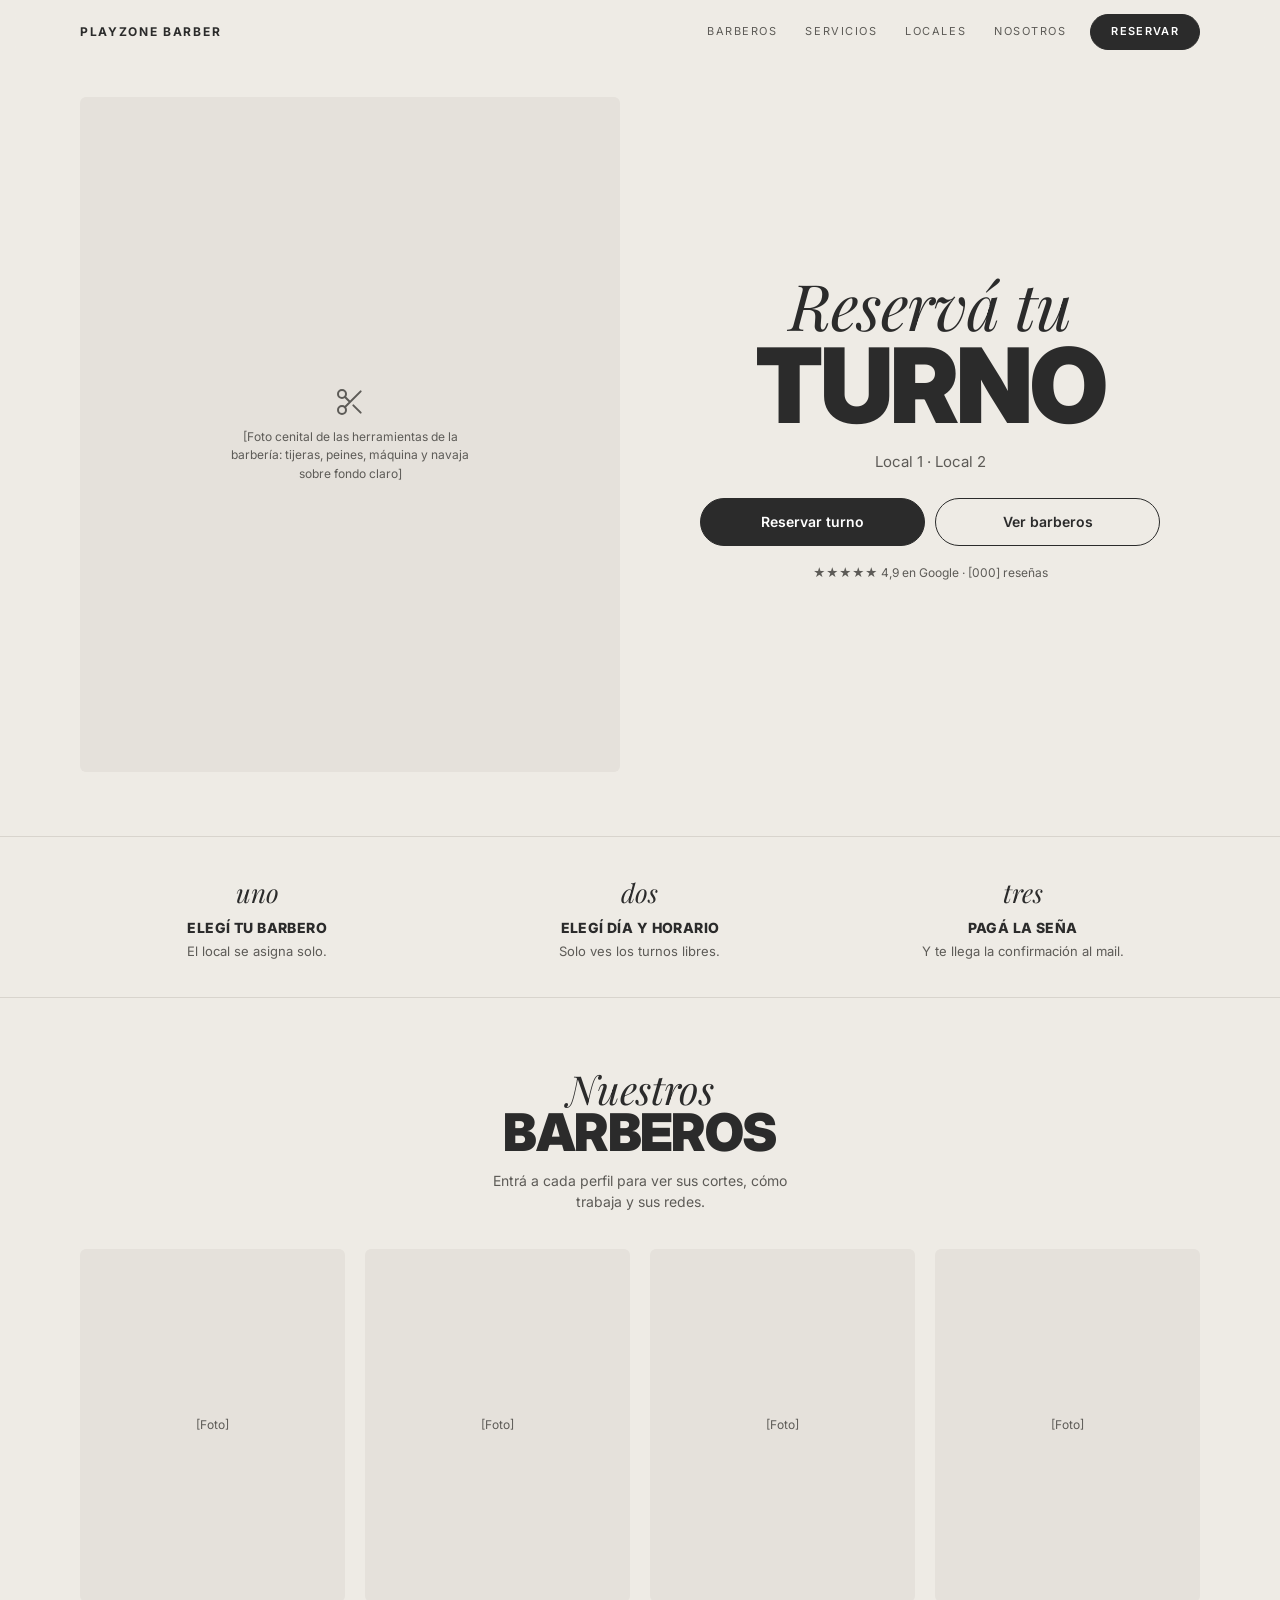
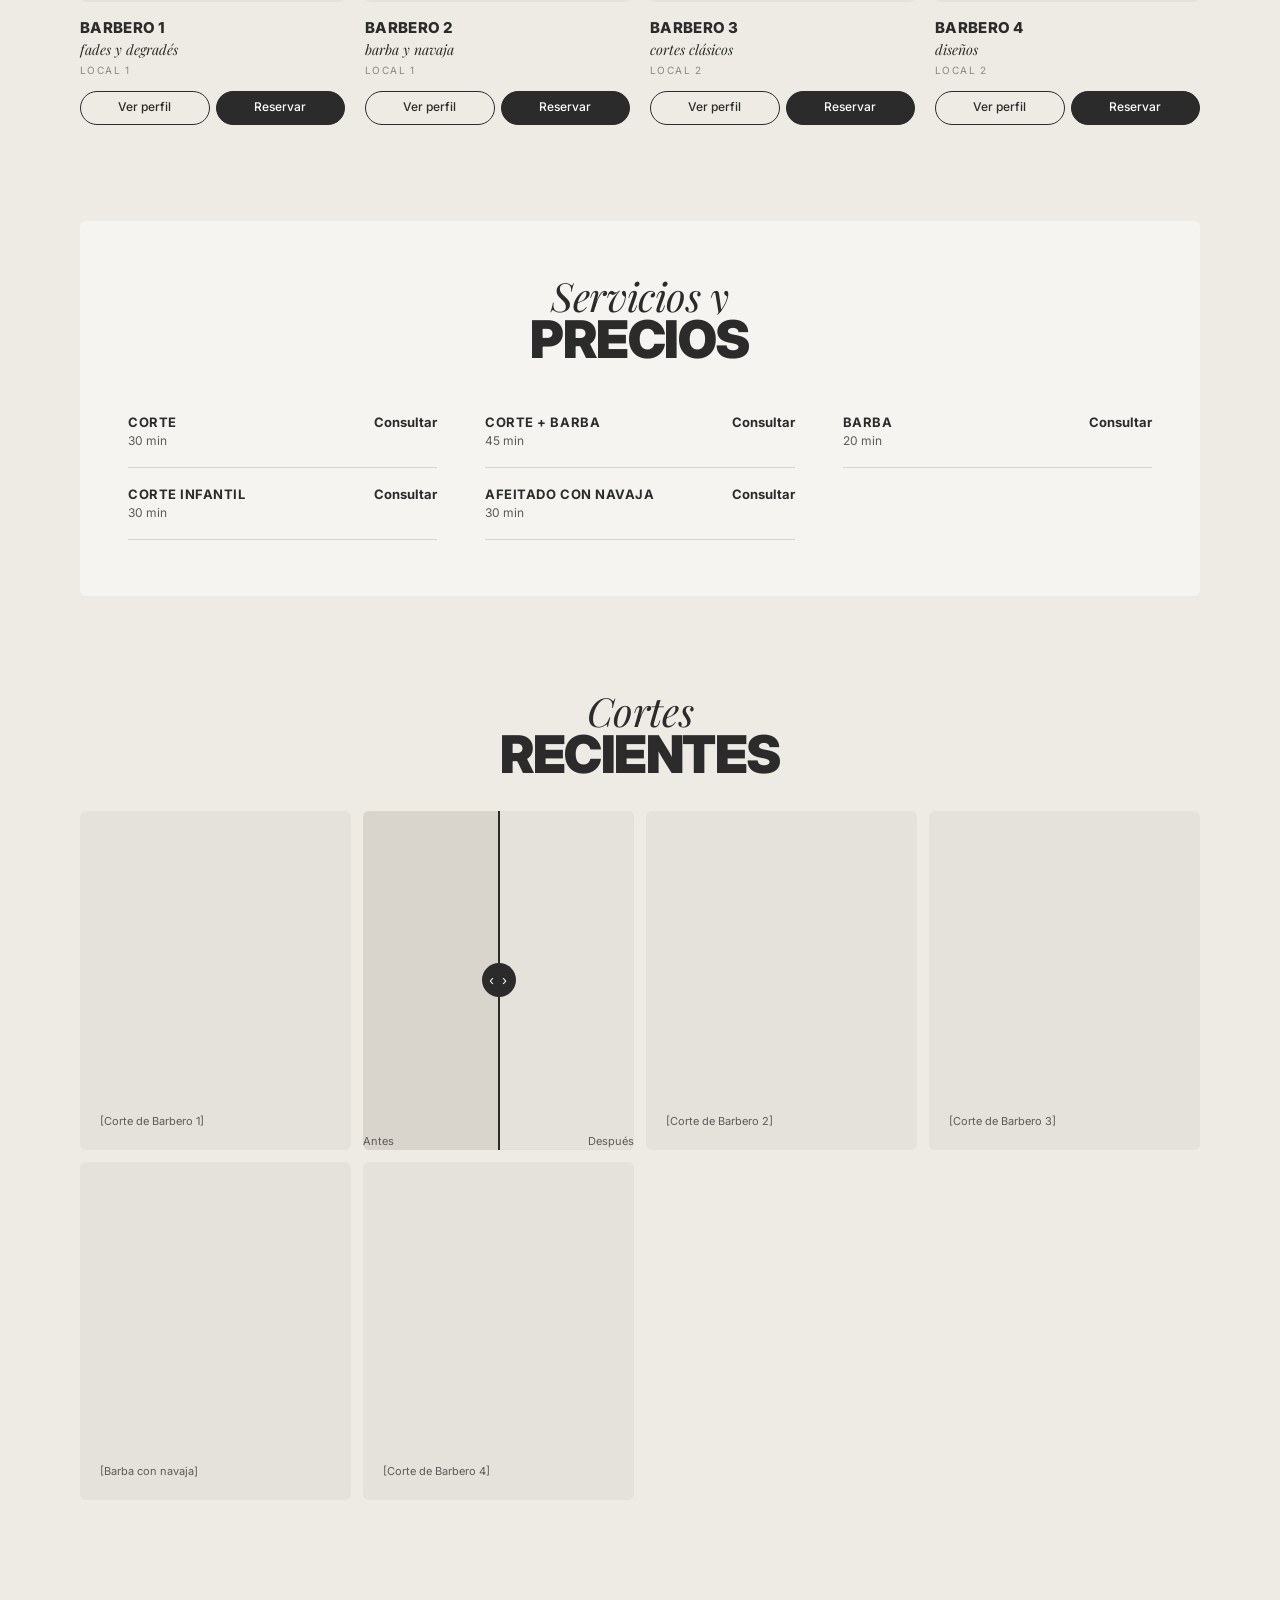
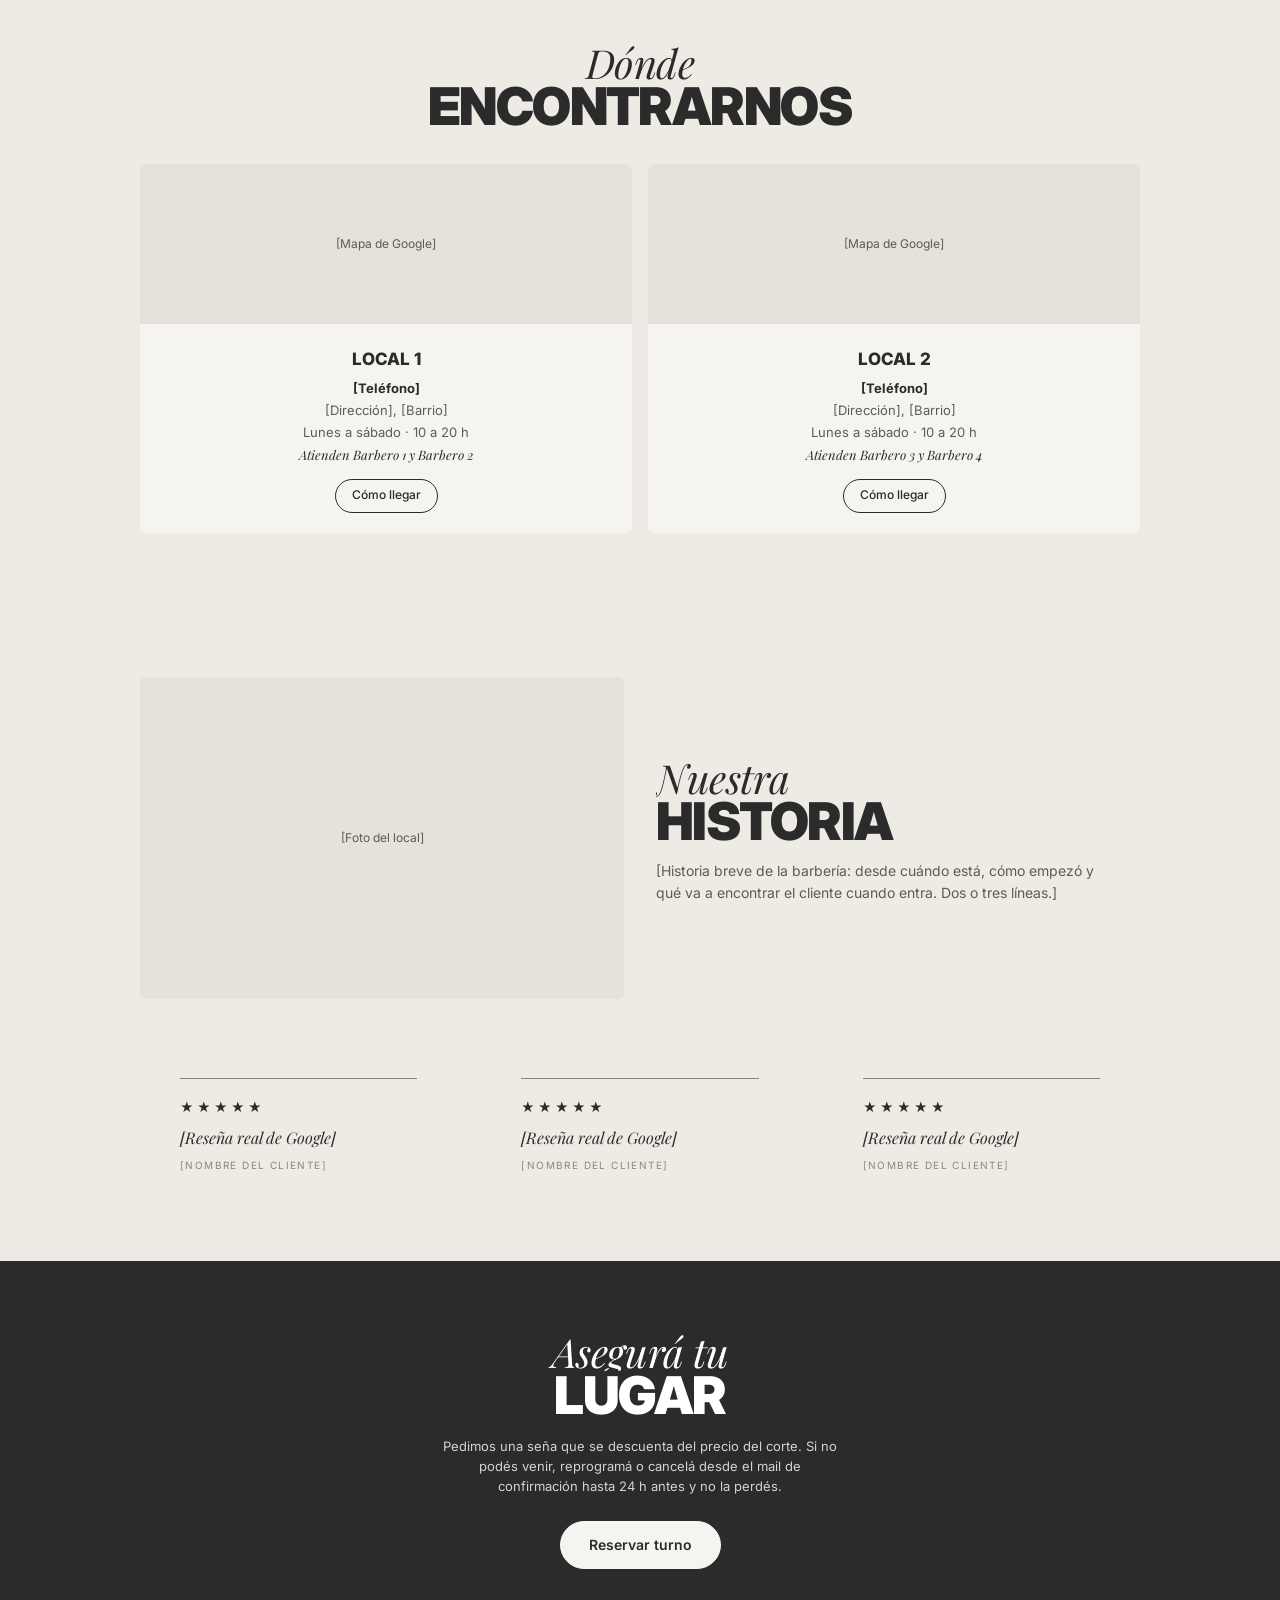
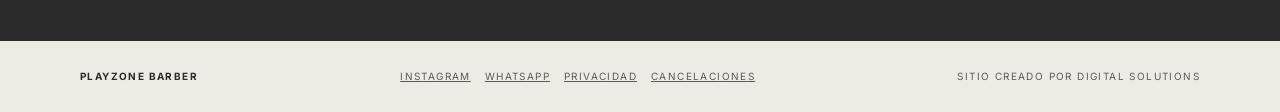
<file: index.html>
<!DOCTYPE html>
<html lang="es-AR">
<head>
  <meta charset="UTF-8" />
  <meta name="viewport" content="width=device-width, initial-scale=1" />
  <!-- SEO:INICIO · generado por tools/generar-seo.py el 2026-11-05 (no editar a mano) -->
  <title>Playzone Barber · Barbería · Reservá tu turno online</title>
  <meta name="description" content="Playzone Barber, barbería. Corte, corte + barba, barba, corte infantil. Elegí tu barbero, día y horario y reservá tu turno online con seña por Mercado Pago." />
  <link rel="canonical" href="https://playzone-barber.netlify.app/" />
  <meta property="og:type" content="website" />
  <meta property="og:locale" content="es_AR" />
  <meta property="og:site_name" content="Playzone Barber" />
  <meta property="og:title" content="Playzone Barber · Barbería · Reservá tu turno online" />
  <meta property="og:description" content="Playzone Barber, barbería. Corte, corte + barba, barba, corte infantil. Elegí tu barbero, día y horario y reservá tu turno online con seña por Mercado Pago." />
  <meta property="og:url" content="https://playzone-barber.netlify.app/" />
  <meta property="og:image" content="https://playzone-barber.netlify.app/img/apple-touch-icon.png" />
  <meta name="twitter:card" content="summary_large_image" />
  <script type="application/ld+json">
{
  "@context": "https://schema.org",
  "@graph": [
    {
      "@type": "Organization",
      "@id": "https://playzone-barber.netlify.app/#organizacion",
      "name": "Playzone Barber",
      "url": "https://playzone-barber.netlify.app/",
      "logo": "https://playzone-barber.netlify.app/img/apple-touch-icon.png",
      "sameAs": []
    },
    {
      "@type": "BarberShop",
      "@id": "https://playzone-barber.netlify.app/#local-1",
      "name": "Playzone Barber · Local 1",
      "url": "https://playzone-barber.netlify.app/",
      "parentOrganization": {
        "@id": "https://playzone-barber.netlify.app/#organizacion"
      },
      "telephone": "[Teléfono]",
      "address": {
        "@type": "PostalAddress",
        "streetAddress": "[Dirección]",
        "addressLocality": "[Barrio]",
        "addressCountry": "AR"
      },
      "openingHoursSpecification": [
        {
          "@type": "OpeningHoursSpecification",
          "dayOfWeek": [
            "Monday",
            "Tuesday",
            "Wednesday",
            "Thursday",
            "Friday",
            "Saturday"
          ],
          "opens": "10:00",
          "closes": "20:00"
        }
      ],
      "currenciesAccepted": "ARS",
      "employee": [
        {
          "@type": "Person",
          "name": "Barbero 1",
          "jobTitle": "Barbero"
        },
        {
          "@type": "Person",
          "name": "Barbero 2",
          "jobTitle": "Barbero"
        }
      ],
      "potentialAction": {
        "@type": "ReserveAction",
        "target": "https://playzone-barber.netlify.app/#inicio",
        "name": "Reservar turno"
      }
    },
    {
      "@type": "BarberShop",
      "@id": "https://playzone-barber.netlify.app/#local-2",
      "name": "Playzone Barber · Local 2",
      "url": "https://playzone-barber.netlify.app/",
      "parentOrganization": {
        "@id": "https://playzone-barber.netlify.app/#organizacion"
      },
      "telephone": "[Teléfono]",
      "address": {
        "@type": "PostalAddress",
        "streetAddress": "[Dirección]",
        "addressLocality": "[Barrio]",
        "addressCountry": "AR"
      },
      "openingHoursSpecification": [
        {
          "@type": "OpeningHoursSpecification",
          "dayOfWeek": [
            "Monday",
            "Tuesday",
            "Wednesday",
            "Thursday",
            "Friday",
            "Saturday"
          ],
          "opens": "10:00",
          "closes": "20:00"
        }
      ],
      "currenciesAccepted": "ARS",
      "employee": [
        {
          "@type": "Person",
          "name": "Barbero 3",
          "jobTitle": "Barbero"
        },
        {
          "@type": "Person",
          "name": "Barbero 4",
          "jobTitle": "Barbero"
        }
      ],
      "potentialAction": {
        "@type": "ReserveAction",
        "target": "https://playzone-barber.netlify.app/#inicio",
        "name": "Reservar turno"
      }
    }
  ]
}
  </script>
  <!-- SEO:FIN -->
  <meta name="robots" content="noindex, nofollow" /> <!-- PRELANZAMIENTO: la web todavía no aparece en Google -->
  <meta name="theme-color" content="#eeebe5" />
  <link rel="icon" href="img/favicon.svg" type="image/svg+xml" />
  <link rel="apple-touch-icon" href="img/apple-touch-icon.png" />
  <script src="js/config.js"></script>
  <script>
    // Pedimos los datos de la planilla apenas arranca la página, en paralelo con todo lo demás
    if (window.PLAYZONE_API) window.PZ_DATOS = fetch(window.PLAYZONE_API + "?accion=datos").then(function (r) { return r.json(); }).catch(function () { return null; });
    // La pantalla del poste de barbería se muestra una sola vez por visita
    try { if (sessionStorage.getItem("pz_visto") || /[?&](reserva|gestionar)=/.test(location.search)) document.documentElement.classList.add("sin-loader"); sessionStorage.setItem("pz_visto", "1"); } catch (e) {}
  </script>
  <link rel="preconnect" href="https://fonts.googleapis.com" />
  <link rel="preconnect" href="https://fonts.gstatic.com" crossorigin />
  <link rel="preconnect" href="https://lh3.googleusercontent.com" />
  <link rel="preconnect" href="https://script.google.com" crossorigin />
  <link rel="preconnect" href="https://script.googleusercontent.com" crossorigin />
  <!-- Fuentes sin bloquear la primera pintada -->
  <link rel="preload" as="style" href="https://fonts.googleapis.com/css2?family=Inter:wght@400;500;600;800;900&family=Playfair+Display:ital,wght@1,400&display=swap" onload="this.onload=null;this.rel='stylesheet'" />
  <noscript><link rel="stylesheet" href="https://fonts.googleapis.com/css2?family=Inter:wght@400;500;600;800;900&family=Playfair+Display:ital,wght@1,400&display=swap" /></noscript>
  <link rel="stylesheet" href="css/styles.css" />
</head>
<body>
  <!-- Pantalla de carga: poste de barbería -->
  <div class="loader" id="loader" aria-hidden="true">
    <div class="pole"><div class="pole__cap"></div><div class="pole__glass"><div class="pole__stripes"></div></div><div class="pole__cap"></div></div>
    <p class="loader__name">PLAYZONE BARBER</p>
  </div>

  <header class="nav" id="nav">
    <div class="container nav__inner">
      <a href="#inicio" class="nav__logo">PLAYZONE BARBER</a>
      <nav class="nav__links" aria-label="Principal">
        <a href="#barberos">Barberos</a>
        <a href="#servicios">Servicios</a>
        <a href="#locales">Locales</a>
        <a href="#nosotros">Nosotros</a>
      </nav>
      <button class="btn btn--dark btn--sm btn-cut" data-reservar>Reservar</button>
    </div>
  </header>

  <main>
    <!-- Portada -->
    <section class="hero" id="inicio">
      <div class="container hero__grid">
        <!-- PRE:portada --><div class="ph hero__photo">
          <svg class="ph__icon" viewBox="0 0 24 24"><use href="#i-scissors" /></svg>
          <span>[Foto cenital de las herramientas de la barbería: tijeras, peines, máquina y navaja sobre fondo claro]</span>
        </div><!-- /PRE:portada -->
        <div class="hero__text">
          <h1 class="title title--xl cut-title cut-title--linea"><span class="sr-only" id="h1Marca">Playzone Barber, barbería. </span><em>Reservá tu</em> <strong>Turno</strong></h1>
          <p class="hero__locales" id="heroLocales"><!-- PRE:locales-hero -->Local 1 · Local 2<!-- /PRE:locales-hero --></p>
          <div class="hero__ctas">
            <button class="btn btn--dark btn-cut" data-reservar>Reservar turno</button>
            <a href="#barberos" class="btn btn--outline">Ver barberos</a>
          </div>
          <p class="hero__rating" id="heroRating"><!-- PRE:rating -->★★★★★ 4,9 en Google<!-- /PRE:rating --></p>
        </div>
      </div>
    </section>

    <!-- Cómo reservar -->
    <section class="steps">
      <div class="container steps__grid">
        <div class="step"><em>uno</em><h3>Elegí tu barbero</h3><p>El local se asigna solo.</p></div>
        <div class="step"><em>dos</em><h3>Elegí día y horario</h3><p>Solo ves los turnos libres.</p></div>
        <div class="step"><em>tres</em><h3>Pagá la seña</h3><p>Y te llega la confirmación al mail.</p></div>
      </div>
    </section>

    <!-- Barberos -->
    <section class="section" id="barberos">
      <div class="container">
        <h2 class="title cut-title"><em>Nuestros</em> <strong>Barberos</strong></h2>
        <p class="section__lead">Entrá a cada perfil para ver sus cortes, cómo trabaja y sus redes.</p>
        <div class="barbers" id="barbersGrid"><!-- PRE:barberos -->
      <article class="barber">
        <div class="ph barber__photo"><span>[Foto]</span></div>
        <h3 class="barber__name">Barbero 1</h3>
        <p class="barber__spec">fades y degradés</p>
        <p class="barber__local">Local 1</p>
        <div class="barber__btns">
          <button class="btn btn--outline btn--xs" data-perfil="Barbero 1">Ver perfil</button>
          <button class="btn btn--dark btn--xs btn-cut" data-reservar="Barbero 1">Reservar</button>
        </div>
      </article>
      <article class="barber">
        <div class="ph barber__photo"><span>[Foto]</span></div>
        <h3 class="barber__name">Barbero 2</h3>
        <p class="barber__spec">barba y navaja</p>
        <p class="barber__local">Local 1</p>
        <div class="barber__btns">
          <button class="btn btn--outline btn--xs" data-perfil="Barbero 2">Ver perfil</button>
          <button class="btn btn--dark btn--xs btn-cut" data-reservar="Barbero 2">Reservar</button>
        </div>
      </article>
      <article class="barber">
        <div class="ph barber__photo"><span>[Foto]</span></div>
        <h3 class="barber__name">Barbero 3</h3>
        <p class="barber__spec">cortes clásicos</p>
        <p class="barber__local">Local 2</p>
        <div class="barber__btns">
          <button class="btn btn--outline btn--xs" data-perfil="Barbero 3">Ver perfil</button>
          <button class="btn btn--dark btn--xs btn-cut" data-reservar="Barbero 3">Reservar</button>
        </div>
      </article>
      <article class="barber">
        <div class="ph barber__photo"><span>[Foto]</span></div>
        <h3 class="barber__name">Barbero 4</h3>
        <p class="barber__spec">diseños</p>
        <p class="barber__local">Local 2</p>
        <div class="barber__btns">
          <button class="btn btn--outline btn--xs" data-perfil="Barbero 4">Ver perfil</button>
          <button class="btn btn--dark btn--xs btn-cut" data-reservar="Barbero 4">Reservar</button>
        </div>
      </article>
        <!-- /PRE:barberos --></div>
      </div>
    </section>

    <!-- Servicios -->
    <section class="section section--tight" id="servicios">
      <div class="container">
        <div class="card-panel">
          <h2 class="title cut-title"><em>Servicios y</em> <strong>Precios</strong></h2>
          <div class="services" id="servicesGrid"><!-- PRE:servicios -->
      <div class="service">
        <div><div class="service__name">Corte</div><div class="service__dur">30 min</div></div>
        <div class="service__price">Consultar</div>
      </div>
      <div class="service">
        <div><div class="service__name">Corte + barba</div><div class="service__dur">45 min</div></div>
        <div class="service__price">Consultar</div>
      </div>
      <div class="service">
        <div><div class="service__name">Barba</div><div class="service__dur">20 min</div></div>
        <div class="service__price">Consultar</div>
      </div>
      <div class="service">
        <div><div class="service__name">Corte infantil</div><div class="service__dur">30 min</div></div>
        <div class="service__price">Consultar</div>
      </div>
      <div class="service">
        <div><div class="service__name">Afeitado con navaja</div><div class="service__dur">30 min</div></div>
        <div class="service__price">Consultar</div>
      </div>
          <!-- /PRE:servicios --></div>
        </div>
      </div>
    </section>

    <!-- Galería -->
    <section class="section" id="galeria">
      <div class="container">
        <h2 class="title cut-title"><em>Cortes</em> <strong>Recientes</strong></h2>
        <div class="gallery" id="galleryGrid"></div>
      </div>
    </section>

    <!-- Locales -->
    <section class="section" id="locales">
      <div class="container container--narrow">
        <h2 class="title cut-title"><em>Dónde</em> <strong>Encontrarnos</strong></h2>
        <div class="locales" id="localesGrid"><!-- PRE:locales -->
      <article class="local">
        <div class="ph local__map"><span>[Mapa de Google]</span></div>
        <div class="local__body">
          <h3>Local 1</h3>
          <p class="local__tel">[Teléfono]</p>
          <p>[Dirección], [Barrio]</p>
          <p>Lunes a sábado · 10 a 20 h</p>
          <p class="local__team">Atienden Barbero 1 y Barbero 2</p>
          <div class="local__btns">
            <a class="btn btn--outline btn--xs" href="#" target="_blank" rel="noopener">Cómo llegar</a>
          </div>
        </div>
      </article>
      <article class="local">
        <div class="ph local__map"><span>[Mapa de Google]</span></div>
        <div class="local__body">
          <h3>Local 2</h3>
          <p class="local__tel">[Teléfono]</p>
          <p>[Dirección], [Barrio]</p>
          <p>Lunes a sábado · 10 a 20 h</p>
          <p class="local__team">Atienden Barbero 3 y Barbero 4</p>
          <div class="local__btns">
            <a class="btn btn--outline btn--xs" href="#" target="_blank" rel="noopener">Cómo llegar</a>
          </div>
        </div>
      </article>
        <!-- /PRE:locales --></div>
      </div>
    </section>

    <!-- Historia -->
    <section class="section" id="nosotros">
      <div class="container container--narrow story">
        <div class="ph story__photo"><span>[Foto del local]</span></div>
        <div>
          <h2 class="title title--left cut-title"><em>Nuestra</em> <strong>Historia</strong></h2>
          <p class="story__text" id="historia"><!-- PRE:historia --><!-- /PRE:historia --></p>
        </div>
      </div>
      <div class="container container--narrow reviews" id="reviewsGrid"></div>
    </section>

    <!-- Seña -->
    <section class="cta-dark">
      <div class="container">
        <h2 class="title title--light cut-title"><em>Asegurá tu</em> <strong>Lugar</strong></h2>
        <p id="senaTexto"></p>
        <button class="btn btn--light btn-cut" data-reservar>Reservar turno</button>
      </div>
    </section>
  </main>

  <footer class="footer">
    <div class="container footer__inner">
      <span class="footer__logo">PLAYZONE BARBER</span>
      <nav class="footer__links">
        <a id="lnkInstagram" href="#" target="_blank" rel="noopener">Instagram</a>
        <a id="lnkWhatsapp" href="#" target="_blank" rel="noopener">WhatsApp</a>
        <a href="politicas.html#privacidad">Privacidad</a>
        <a href="politicas.html#cancelaciones">Cancelaciones</a>
      </nav>
      <span class="footer__credit">Sitio creado por Digital Solutions</span>
    </div>
  </footer>

  <!-- Botón fijo de reserva en celular -->
  <div class="sticky-cta"><button class="btn btn--dark btn--block btn-cut" data-reservar>Reservar turno</button></div>

  <!-- Perfil del barbero -->
  <div class="sheet" id="profileSheet" role="dialog" aria-modal="true" aria-label="Perfil del barbero" hidden>
    <div class="sheet__panel">
      <div class="sheet__head">
        <span class="sheet__brand">PLAYZONE BARBER</span>
        <button class="icon-btn" data-close aria-label="Cerrar">✕</button>
      </div>
      <div class="sheet__body" id="profileBody"></div>
      <div class="sheet__foot"><button class="btn btn--dark btn--block" id="profileBook">Reservar</button></div>
    </div>
  </div>

  <!-- Reserva paso a paso -->
  <div class="sheet" id="bookingSheet" role="dialog" aria-modal="true" aria-label="Reservar turno" hidden>
    <div class="sheet__panel">
      <div class="sheet__head">
        <span class="sheet__brand">PLAYZONE BARBER</span>
        <span class="sheet__step" id="bkStepLabel"></span>
        <button class="icon-btn" data-close aria-label="Cerrar">✕</button>
      </div>
      <div class="bk-title">
        <button class="icon-btn" id="bkBack" aria-label="Volver">‹</button>
        <h2 class="title title--left title--sm" id="bkTitle"></h2>
      </div>
      <div class="progress" id="bkProgress"><span></span><span></span><span></span><span></span></div>
      <div class="sheet__body" id="bkBody"></div>
      <div class="sheet__foot"><button class="btn btn--dark btn--block" id="bkNext">Continuar</button></div>
    </div>
  </div>

  <svg width="0" height="0" style="position:absolute">
    <symbol id="i-scissors" viewBox="0 0 24 24" fill="none" stroke="currentColor" stroke-width="1.5" stroke-linecap="round"><circle cx="6" cy="6" r="3"/><circle cx="6" cy="18" r="3"/><path d="M20 4 8.1 15.9M14.5 14.5 20 20M8.1 8.1 12 12"/></symbol>
  </svg>

  <!-- PRE:datos --><script id="pz-datos" type="application/json">{"t":1793916625618,"d":{"negocio":{"nombre":"Playzone Barber","web":"https://digibizgroup2.github.io/playzone-barber/","instagram":"","whatsapp":"","google":{"rating":"4,9","reseñas":""},"historia":""},"seña":{"tipo":"porcentaje","valor":30},"cancelacionHoras":24,"minutosReserva":15,"diasReserva":14,"locales":[{"id":"Local 1","nombre":"Local 1","telefono":"[Teléfono]","direccion":"[Dirección], [Barrio]","horarioTexto":"Lunes a sábado · 10 a 20 h","apertura":"10:00","cierre":"20:00","diasAbierto":[1,2,3,4,5,6],"mapa":""},{"id":"Local 2","nombre":"Local 2","telefono":"[Teléfono]","direccion":"[Dirección], [Barrio]","horarioTexto":"Lunes a sábado · 10 a 20 h","apertura":"10:00","cierre":"20:00","diasAbierto":[1,2,3,4,5,6],"mapa":""}],"barberos":[{"id":"Barbero 1","nombre":"Barbero 1","especialidad":"fades y degradés","local":"Local 1","dias":"Mar a Sáb","diasAtiende":[2,3,4,5,6],"experiencia":"","descripcion":"","instagram":"","tiktok":""},{"id":"Barbero 2","nombre":"Barbero 2","especialidad":"barba y navaja","local":"Local 1","dias":"Mar a Sáb","diasAtiende":[2,3,4,5,6],"experiencia":"","descripcion":"","instagram":"","tiktok":""},{"id":"Barbero 3","nombre":"Barbero 3","especialidad":"cortes clásicos","local":"Local 2","dias":"Mar a Sáb","diasAtiende":[2,3,4,5,6],"experiencia":"","descripcion":"","instagram":"","tiktok":""},{"id":"Barbero 4","nombre":"Barbero 4","especialidad":"diseños","local":"Local 2","dias":"Mar a Sáb","diasAtiende":[2,3,4,5,6],"experiencia":"","descripcion":"","instagram":"","tiktok":""}],"servicios":[{"id":"Corte","nombre":"Corte","precio":0,"duracion":30},{"id":"Corte + barba","nombre":"Corte + barba","precio":0,"duracion":45},{"id":"Barba","nombre":"Barba","precio":0,"duracion":20},{"id":"Corte infantil","nombre":"Corte infantil","precio":0,"duracion":30},{"id":"Afeitado con navaja","nombre":"Afeitado con navaja","precio":0,"duracion":30}],"fotos":{"portada":[],"barberos":{"Barbero 4":{"perfil":null,"cortes":[],"antesDespues":[]},"Barbero 3":{"perfil":null,"cortes":[],"antesDespues":[]},"Barbero 2":{"perfil":null,"cortes":[],"antesDespues":[]},"Barbero 1":{"perfil":null,"cortes":[],"antesDespues":[]}},"locales":{"Local 2":[],"Local 1":[]},"recientes":[],"antesDespues":[],"actualizado":1793914698785}}}</script><!-- /PRE:datos -->
  <script src="js/data.js"></script>
  <script src="js/backend.js"></script>
  <script src="js/fotos.js"></script>
  <script src="js/app.js"></script>
</body>
</html>
</file>
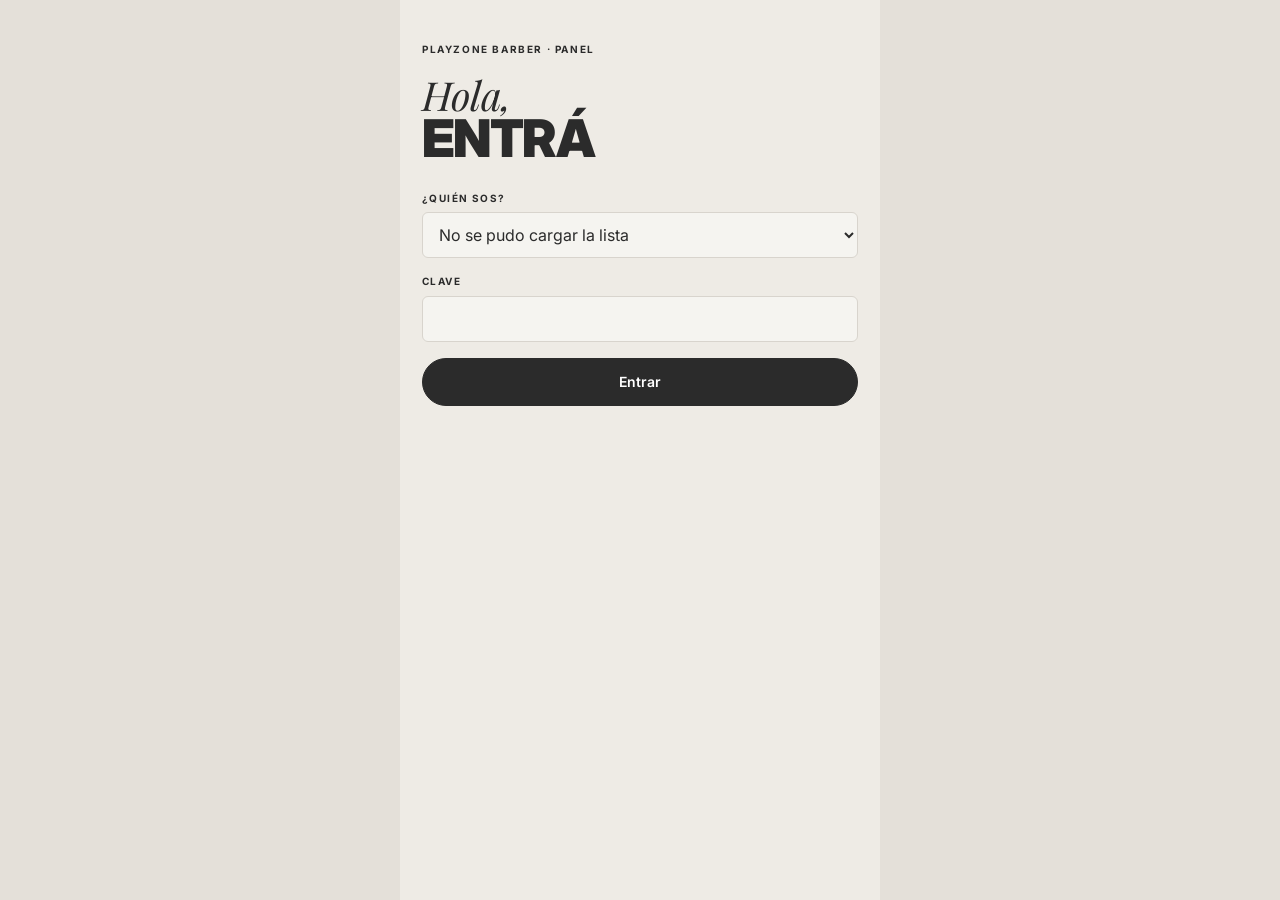
<file: panel.html>
<!DOCTYPE html>
<html lang="es-AR">
<head>
  <meta charset="UTF-8" />
  <meta name="viewport" content="width=device-width, initial-scale=1, viewport-fit=cover" />
  <title>Panel · Playzone Barber</title>
  <meta name="robots" content="noindex, nofollow" />
  <meta name="theme-color" content="#eeebe5" />
  <link rel="icon" href="img/favicon.svg" type="image/svg+xml" />
  <link rel="apple-touch-icon" href="img/apple-touch-icon.png" />
  <meta name="apple-mobile-web-app-capable" content="yes" />
  <meta name="mobile-web-app-capable" content="yes" />
  <meta name="apple-mobile-web-app-title" content="Playzone Panel" />
  <link rel="preconnect" href="https://fonts.googleapis.com" />
  <link rel="preconnect" href="https://fonts.gstatic.com" crossorigin />
  <link href="https://fonts.googleapis.com/css2?family=Inter:wght@400;500;600;800;900&family=Playfair+Display:ital,wght@1,400;1,500&display=swap" rel="stylesheet" />
  <link rel="stylesheet" href="css/styles.css" />
  <link rel="stylesheet" href="css/panel.css" />
</head>
<body class="panel-body">
  <!-- Entrar -->
  <main class="pn-login" id="login" hidden>
    <p class="pn-brand">PLAYZONE BARBER · PANEL</p>
    <h1 class="title title--left"><em>Hola,</em><strong>Entrá</strong></h1>
    <form id="loginForm" autocomplete="on">
      <label class="field"><span>¿Quién sos?</span>
        <select id="lgBarbero" required></select>
      </label>
      <label class="field"><span>Clave</span>
        <input type="password" id="lgClave" autocomplete="current-password" inputmode="numeric" required />
      </label>
      <div class="bk-alert" id="lgError" hidden></div>
      <button class="btn btn--dark btn--block" type="submit" id="lgBtn">Entrar</button>
      <p class="bk-note" id="lgDemo" hidden>Demo: cualquier clave sirve.</p>
    </form>
  </main>

  <!-- Panel -->
  <div class="pn" id="panel" hidden>
    <header class="pn-head">
      <div class="pn-top">
        <span class="pn-brand">PLAYZONE BARBER · PANEL</span>
        <span class="pn-brand" id="pnLocal"></span>
      </div>
      <h1 class="title title--left pn-hola"><em>Hola,</em><strong id="pnNombre"></strong></h1>
      <div class="pn-barberos" id="pnBarberos" hidden></div>
      <div class="pn-stats">
        <div class="pn-stat"><span>Turnos</span><b id="stTurnos">–</b></div>
        <div class="pn-stat"><span>Señas cobradas</span><b id="stSenas">–</b></div>
        <div class="pn-stat"><span>Resta cobrar</span><b id="stResta">–</b></div>
      </div>
      <div class="pn-tabs" role="tablist">
        <button role="tab" data-tab="dia" class="is-on">Hoy</button>
        <button role="tab" data-tab="semana">Semana</button>
        <button role="tab" data-tab="clientes">Clientes</button>
        <button role="tab" data-tab="fotos">Fotos</button>
      </div>
    </header>

    <section class="pn-body" id="pnBody" aria-live="polite"></section>

    <footer class="pn-foot">
      <button class="btn btn--dark" id="btnAgregar">＋ Agregar turno</button>
      <button class="btn btn--outline" id="btnBloquear">Bloquear</button>
    </footer>
  </div>

  <!-- Hoja para agregar turno / bloquear -->
  <div class="sheet" id="pnSheet" role="dialog" aria-modal="true" hidden>
    <div class="sheet__panel pn-sheet">
      <div class="sheet__head">
        <span class="sheet__brand" id="shTitulo"></span>
        <button class="icon-btn" data-close aria-label="Cerrar">✕</button>
      </div>
      <form class="sheet__body" id="shForm"></form>
      <div class="sheet__foot"><button class="btn btn--dark btn--block" id="shOk" form="shForm" type="submit">Guardar</button></div>
    </div>
  </div>

  <div class="pn-toast" id="toast" role="status" hidden></div>

  <script src="js/config.js"></script>
  <script src="js/data.js"></script>
  <script src="js/backend.js"></script>
  <script src="js/fotos.js"></script>
  <script src="js/panel.js"></script>
</body>
</html>
</file>
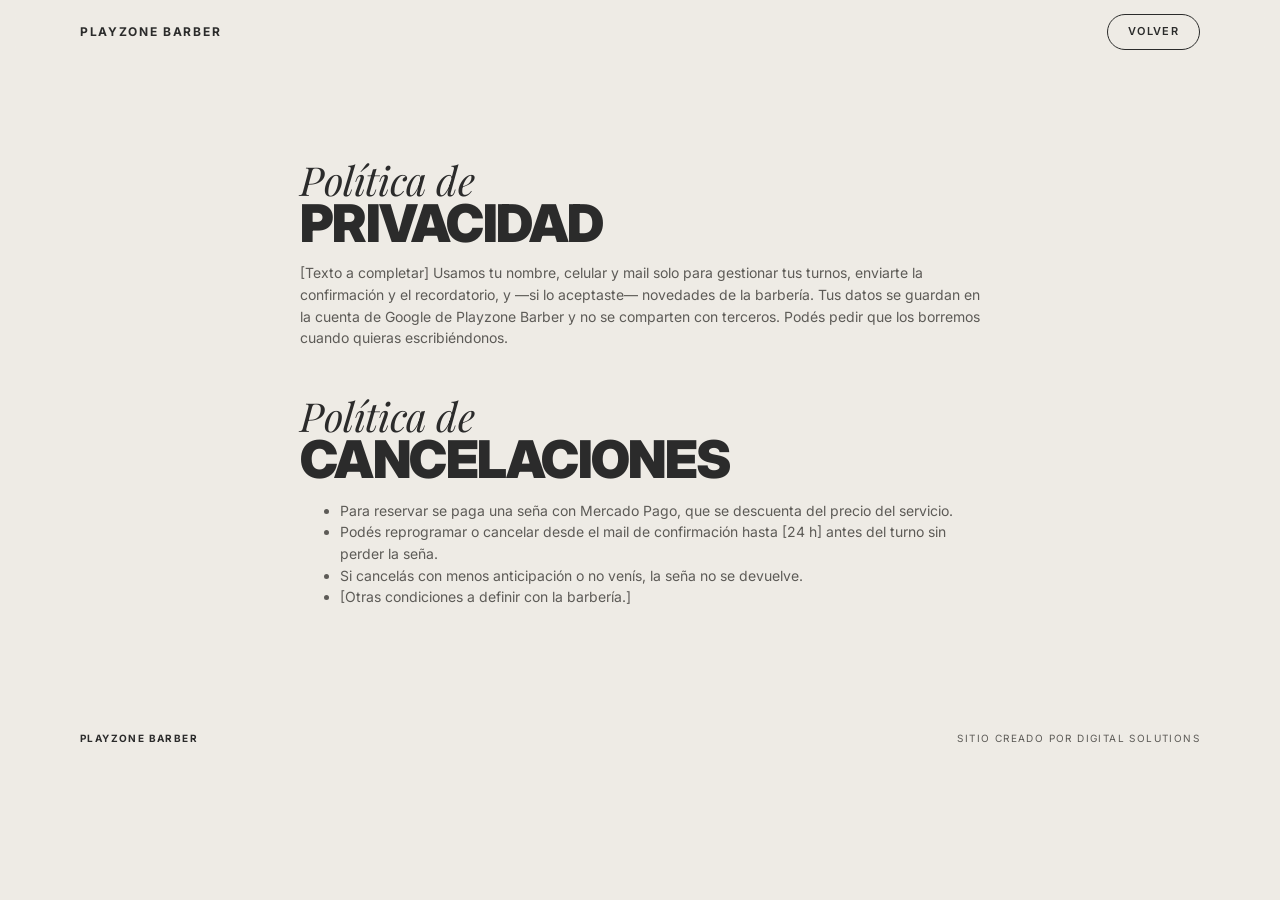
<file: politicas.html>
<!DOCTYPE html>
<html lang="es-AR">
<head>
  <meta charset="UTF-8" />
  <meta name="viewport" content="width=device-width, initial-scale=1" />
  <title>Políticas de privacidad y cancelación · Playzone Barber</title>
  <meta name="description" content="Cómo usamos tus datos y cuál es la política de seña, reprogramación y cancelación de turnos de Playzone Barber." />
  <meta name="robots" content="noindex, nofollow" /> <!-- PRELANZAMIENTO: la web todavía no aparece en Google -->
  <meta name="theme-color" content="#eeebe5" />
  <link rel="icon" href="img/favicon.svg" type="image/svg+xml" />
  <link rel="apple-touch-icon" href="img/apple-touch-icon.png" />
  <link href="https://fonts.googleapis.com/css2?family=Inter:wght@400;600;800;900&family=Playfair+Display:ital@1&display=swap" rel="stylesheet" />
  <link rel="stylesheet" href="css/styles.css" />
  <style>.legal{max-width:680px;padding:48px 0 80px}.legal h2{margin-top:48px}.legal p,.legal li{color:var(--ink-2);font-size:14px}</style>
</head>
<body>
  <header class="nav"><div class="container nav__inner"><a href="index.html" class="nav__logo">PLAYZONE BARBER</a><a href="index.html" class="btn btn--outline btn--sm">Volver</a></div></header>
  <main class="container legal">
    <h2 class="title title--left" id="privacidad"><em>Política de</em> <strong>Privacidad</strong></h2>
    <p>[Texto a completar] Usamos tu nombre, celular y mail solo para gestionar tus turnos, enviarte la confirmación y el recordatorio, y —si lo aceptaste— novedades de la barbería. Tus datos se guardan en la cuenta de Google de Playzone Barber y no se comparten con terceros. Podés pedir que los borremos cuando quieras escribiéndonos.</p>
    <h2 class="title title--left" id="cancelaciones"><em>Política de</em> <strong>Cancelaciones</strong></h2>
    <ul>
      <li>Para reservar se paga una seña con Mercado Pago, que se descuenta del precio del servicio.</li>
      <li>Podés reprogramar o cancelar desde el mail de confirmación hasta [24 h] antes del turno sin perder la seña.</li>
      <li>Si cancelás con menos anticipación o no venís, la seña no se devuelve.</li>
      <li>[Otras condiciones a definir con la barbería.]</li>
    </ul>
  </main>
  <footer class="footer"><div class="container footer__inner"><span class="footer__logo">PLAYZONE BARBER</span><span class="footer__credit">Sitio creado por Digital Solutions</span></div></footer>
</body>
</html>
</file>
<file: css/styles.css>
/* ============ Base ============ */
:root {
  --bg: #eeebe5;
  --bg-2: #f5f4f0;
  --ph: #e5e1db;
  --ink: #2b2b2b;
  --ink-2: #5d5b57;
  --ink-3: #8a8782;
  --line: #d8d4cd;
  --dark: #2b2b2b;
  --radius: 6px;
  --pill: 999px;
  --serif: "Playfair Display", Georgia, serif;
  --sans: "Inter", system-ui, -apple-system, sans-serif;
  --ease: cubic-bezier(.2, .7, .2, 1);
}

*, *::before, *::after { box-sizing: border-box; }
html { scroll-behavior: smooth; scroll-padding-top: 72px; }
body {
  margin: 0;
  background: var(--bg);
  color: var(--ink);
  font-family: var(--sans);
  font-size: 15px;
  line-height: 1.55;
  -webkit-font-smoothing: antialiased;
}
img { max-width: 100%; display: block; }
a { color: inherit; }
button { font: inherit; color: inherit; }
body.lock { overflow: hidden; }

/* Cursor tijera (solo computadora) */
@media (pointer: fine) {
  body {
    cursor: url("data:image/svg+xml,%3Csvg xmlns='http://www.w3.org/2000/svg' width='28' height='28' viewBox='0 0 24 24' fill='%23fff' stroke='%232b2b2b' stroke-width='1.6' stroke-linecap='round'%3E%3Ccircle cx='6' cy='6' r='3'/%3E%3Ccircle cx='6' cy='18' r='3'/%3E%3Cpath d='M20 4 8.1 15.9M14.5 14.5 20 20M8.1 8.1 12 12' fill='none'/%3E%3C/svg%3E") 22 4, auto;
  }
  a, button, label, input[type="range"], .slot, .choice {
    cursor: url("data:image/svg+xml,%3Csvg xmlns='http://www.w3.org/2000/svg' width='28' height='28' viewBox='0 0 24 24' fill='%232b2b2b' stroke='%232b2b2b' stroke-width='1.6' stroke-linecap='round'%3E%3Ccircle cx='6' cy='6' r='3'/%3E%3Ccircle cx='6' cy='18' r='3'/%3E%3Cpath d='M20 4 8.1 15.9M14.5 14.5 20 20M8.1 8.1 12 12' fill='none'/%3E%3C/svg%3E") 22 4, pointer;
  }
  input[type="text"], input[type="tel"], input[type="email"] { cursor: text; }
}

.container { width: min(1120px, 100% - 40px); margin-inline: auto; }
.container--narrow { width: min(1000px, 100% - 40px); }

/* ============ Títulos ============ */
.title { margin: 0 0 12px; text-align: center; line-height: .95; }
.title em {
  display: block;
  font-family: var(--serif);
  font-style: italic;
  font-weight: 400;
  font-size: clamp(28px, 4vw, 40px);
  letter-spacing: -.01em;
}
.title strong {
  display: block;
  font-weight: 900;
  font-size: clamp(36px, 5.5vw, 52px);
  text-transform: uppercase;
  letter-spacing: -.03em;
}
.title--xl em { font-size: clamp(40px, 6vw, 64px); }
.title--xl strong { font-size: clamp(64px, 10vw, 104px); }
.title--sm em { font-size: 22px; }
.title--sm strong { font-size: 28px; }
.title--left { text-align: left; }
.title--light { color: #fff; }

/* Efecto navaja: el título aparece cortado de izquierda a derecha */
.cut-title { position: relative; }
.js .cut-title:not(.cut-title--linea) > * { clip-path: inset(0 100% 0 0); }
/* En la portada solo pasa la navaja: el título se ve desde el primer momento (carga más rápida) */
.cut-title--linea.is-cut > * { animation: none; }
.cut-title.is-cut > * { animation: razor .7s var(--ease) forwards; }
.cut-title.is-cut > *:nth-child(2) { animation-delay: .12s; }
.cut-title::after {
  content: "";
  position: absolute;
  left: 0; right: 0; top: 52%;
  height: 1px;
  background: currentColor;
  transform: scaleX(0);
  transform-origin: left;
  opacity: 0;
  pointer-events: none;
}
.cut-title.is-cut::after { animation: razor-line .8s var(--ease); }
@keyframes razor { to { clip-path: inset(0 0 0 0); } }
@keyframes razor-line {
  0% { transform: scaleX(0); opacity: .9; }
  70% { transform: scaleX(1); opacity: .6; }
  100% { transform: scaleX(1); opacity: 0; }
}

/* ============ Botones ============ */
.btn {
  position: relative;
  display: inline-flex;
  align-items: center;
  justify-content: center;
  gap: 8px;
  height: 48px;
  padding: 0 28px;
  border-radius: var(--pill);
  border: 1px solid var(--dark);
  font-size: 14px;
  font-weight: 600;
  text-decoration: none;
  white-space: nowrap;
  background: transparent;
  transition: transform .2s var(--ease), background .2s, color .2s;
}
.btn:active { transform: scale(.98); }
.btn--dark { background: var(--dark); color: #fff; }
.btn--dark:hover { background: #000; }
.btn--outline:hover { background: var(--dark); color: #fff; }
.btn--light { background: var(--bg-2); color: var(--ink); border-color: var(--bg-2); }
.btn--sm { height: 36px; padding: 0 20px; font-size: 11px; letter-spacing: .12em; text-transform: uppercase; }
.btn--xs { height: 34px; padding: 0 16px; font-size: 12px; font-weight: 500; }
.btn--block { width: 100%; }
.btn[disabled] { opacity: .35; pointer-events: none; }

/* Botón que se "corta" al tocarlo */
.cut-half {
  position: absolute; inset: 0;
  display: flex; align-items: center; justify-content: center;
  border-radius: inherit;
  background: inherit; color: inherit;
  pointer-events: none;
  font: inherit; letter-spacing: inherit; text-transform: inherit;
}
.cut-half--top { clip-path: polygon(0 0, 100% 0, 100% 42%, 0 58%); animation: cut-top .45s var(--ease) forwards; }
.cut-half--bot { clip-path: polygon(0 58%, 100% 42%, 100% 100%, 0 100%); animation: cut-bot .45s var(--ease) forwards; }
.btn-cut.is-cutting { color: transparent !important; background: transparent !important; border-color: transparent !important; }
@keyframes cut-top { to { transform: translate(-6px, -5px) rotate(-3deg); opacity: 0; } }
@keyframes cut-bot { to { transform: translate(6px, 5px) rotate(3deg); opacity: 0; } }

.icon-btn {
  width: 40px; height: 40px;
  border-radius: 50%;
  border: 1px solid var(--dark);
  background: transparent;
  display: inline-grid; place-items: center;
  font-size: 18px; line-height: 1;
  flex: none;
}

/* ============ Placeholders de fotos ============ */
.ph {
  background: var(--ph);
  border-radius: var(--radius);
  display: flex; flex-direction: column; align-items: center; justify-content: center;
  gap: 10px;
  padding: 20px;
  text-align: center;
  color: var(--ink-2);
  font-size: 12px;
}
.ph__icon { width: 32px; height: 32px; }
.ph span { max-width: 260px; }

/* ============ Nav ============ */
.nav {
  position: sticky; top: 0; z-index: 30;
  background: rgba(238, 235, 229, .9);
  backdrop-filter: blur(10px);
  border-bottom: 1px solid transparent;
  transition: border-color .2s;
}
.nav.is-scrolled { border-color: var(--line); }
.nav__inner { display: flex; align-items: center; justify-content: space-between; height: 64px; gap: 24px; }
.nav__logo { font-size: 12px; font-weight: 700; letter-spacing: .14em; text-decoration: none; }
.nav__links { display: none; gap: 28px; margin-left: auto; }
.nav__links a { font-size: 11px; letter-spacing: .14em; text-transform: uppercase; text-decoration: none; color: var(--ink-2); }
.nav__links a:hover { color: var(--ink); }
@media (min-width: 860px) { .nav__links { display: flex; } }

/* ============ Hero ============ */
.hero { padding: 24px 0 56px; }
.hero__grid { display: grid; gap: 32px; align-items: center; }
.hero__photo { aspect-ratio: 4 / 3; }
.hero__text { text-align: center; }
.hero__locales { color: var(--ink-2); margin: 16px 0 24px; }
.hero__ctas { display: grid; grid-template-columns: 1fr 1fr; gap: 10px; max-width: 460px; margin: 0 auto; }
.hero__rating { font-size: 12px; color: var(--ink-2); margin-top: 18px; }
@media (min-width: 860px) {
  .hero { padding: 32px 0 64px; }
  .hero__grid { grid-template-columns: 1fr 1fr; gap: 40px; }
  .hero__photo { aspect-ratio: 4 / 5; }
}

/* ============ Pasos ============ */
.steps { border-block: 1px solid var(--line); padding: 36px 0; }
.steps__grid { display: grid; gap: 28px; text-align: center; }
.step em { font-family: var(--serif); font-size: 26px; display: block; }
.step h3 { margin: 4px 0 2px; font-size: 14px; font-weight: 800; letter-spacing: .03em; text-transform: uppercase; }
.step p { margin: 0; font-size: 13px; color: var(--ink-2); }
@media (min-width: 700px) { .steps__grid { grid-template-columns: repeat(3, 1fr); } }

/* ============ Secciones ============ */
.section { padding: 72px 0; }
.section--tight { padding: 24px 0; }
.section__lead { text-align: center; color: var(--ink-2); max-width: 340px; margin: 0 auto 36px; font-size: 14px; }

/* Barberos */
.barbers { display: grid; grid-template-columns: repeat(2, 1fr); gap: 16px 14px; }
@media (min-width: 860px) { .barbers { grid-template-columns: repeat(4, 1fr); gap: 20px; } }
.barber__photo { aspect-ratio: 3 / 4; margin-bottom: 14px; transition: transform .4s var(--ease); }
.barber:hover .barber__photo { transform: translateY(-4px); }
.barber__name { font-weight: 800; font-size: 15px; letter-spacing: .02em; text-transform: uppercase; margin: 0; }
.barber__spec { font-family: var(--serif); font-style: italic; font-size: 14px; margin: 0; }
.barber__local { font-size: 10px; letter-spacing: .14em; text-transform: uppercase; color: var(--ink-3); margin: 2px 0 12px; }
.barber__btns { display: grid; grid-template-columns: 1fr 1fr; gap: 6px; }
.barber__btns .btn { padding: 0 8px; }

/* Servicios */
.card-panel { background: var(--bg-2); border-radius: var(--radius); padding: 48px 24px; }
.services { display: grid; gap: 0 48px; margin-top: 32px; }
@media (min-width: 700px) { .services { grid-template-columns: repeat(2, 1fr); } .card-panel { padding: 56px 48px; } }
@media (min-width: 980px) { .services { grid-template-columns: repeat(3, 1fr); } }
.service { display: flex; justify-content: space-between; gap: 12px; padding: 16px 0; border-bottom: 1px solid var(--line); }
.service__name { font-weight: 700; font-size: 13px; letter-spacing: .04em; text-transform: uppercase; }
.service__dur { font-size: 12px; color: var(--ink-2); }
.service__price { font-weight: 700; font-size: 13px; }

/* Galería */
.gallery { display: grid; grid-template-columns: repeat(2, 1fr); gap: 12px; margin-top: 32px; }
@media (min-width: 860px) { .gallery { grid-template-columns: repeat(4, 1fr); } }
.gallery .ph { aspect-ratio: 4 / 5; justify-content: flex-end; align-items: flex-start; font-size: 11px; }

/* Antes / después */
.ba { position: relative; aspect-ratio: 4 / 5; border-radius: var(--radius); overflow: hidden; user-select: none; }
.ba__layer { position: absolute; inset: 0; display: flex; align-items: flex-end; padding: 12px; font-size: 11px; color: var(--ink-2); }
.ba__before { background: #d9d4cc; }
.ba__after { background: var(--ph); clip-path: inset(0 0 0 var(--pos, 50%)); justify-content: flex-end; }
.ba__handle { position: absolute; top: 0; bottom: 0; left: var(--pos, 50%); width: 2px; background: var(--dark); transform: translateX(-1px); pointer-events: none; }
.ba__handle::after {
  content: "‹ ›"; position: absolute; top: 50%; left: 50%; transform: translate(-50%, -50%);
  width: 34px; height: 34px; border-radius: 50%; background: var(--dark); color: #fff;
  display: grid; place-items: center; font-size: 13px; letter-spacing: 2px;
}
.ba input { position: absolute; inset: 0; width: 100%; height: 100%; opacity: 0; margin: 0; }

/* Locales */
.locales { display: grid; gap: 16px; margin-top: 32px; }
@media (min-width: 760px) { .locales { grid-template-columns: 1fr 1fr; } }
.local { background: var(--bg-2); border-radius: var(--radius); overflow: hidden; text-align: center; }
.local__map { height: 160px; border-radius: 0; }
.local__map iframe { border: 0; width: 100%; height: 100%; }
.local__body { padding: 22px 20px 20px; }
.local h3 { margin: 0 0 6px; font-size: 17px; font-weight: 800; text-transform: uppercase; }
.local p { margin: 2px 0; font-size: 13px; color: var(--ink-2); }
.local__tel { font-weight: 700; color: var(--ink) !important; }
.local__tel a { color: inherit; text-decoration: none; }
.local__team { font-family: var(--serif); font-style: italic; color: var(--ink) !important; }
.local__btns { display: flex; gap: 8px; justify-content: center; margin-top: 14px; }

/* Historia + reseñas */
.story { display: grid; gap: 32px; align-items: center; }
.story__photo { aspect-ratio: 3 / 2; }
.story__text { color: var(--ink-2); font-size: 14px; max-width: 440px; }
@media (min-width: 760px) { .story { grid-template-columns: 1fr 1fr; } }
.reviews { display: grid; gap: 24px; margin-top: 64px; }
@media (min-width: 760px) { .reviews { grid-template-columns: repeat(3, 1fr); } }
.review { border-top: 1px solid var(--ink-3); padding-top: 18px; }
.review__stars { letter-spacing: 3px; font-size: 13px; }
.review__text { font-family: var(--serif); font-style: italic; font-size: 16px; margin: 8px 0; }
.review__author { font-size: 10px; letter-spacing: .14em; text-transform: uppercase; color: var(--ink-3); }

/* Bloque oscuro */
.cta-dark { background: var(--dark); color: #d6d3cd; text-align: center; padding: 72px 0; }
.cta-dark p { max-width: 400px; margin: 16px auto 24px; font-size: 13px; }

/* Footer */
.footer { padding: 28px 0 100px; font-size: 10px; letter-spacing: .14em; text-transform: uppercase; color: var(--ink-2); }
.footer__inner { display: flex; flex-direction: column; align-items: center; gap: 14px; text-align: center; }
.footer__logo { font-weight: 700; color: var(--ink); }
.footer__links { display: flex; flex-wrap: wrap; gap: 14px; justify-content: center; }
@media (min-width: 860px) {
  .footer { padding-bottom: 28px; }
  .footer__inner { flex-direction: row; justify-content: space-between; }
}

/* Botón fijo en celular */
.sticky-cta {
  position: fixed; left: 0; right: 0; bottom: 0; z-index: 25;
  padding: 12px 16px calc(12px + env(safe-area-inset-bottom));
  background: linear-gradient(transparent, var(--bg) 35%);
  transform: translateY(110%);
  transition: transform .3s var(--ease);
}
.sticky-cta.is-visible { transform: none; }
@media (min-width: 860px) { .sticky-cta { display: none; } }

/* ============ Hojas (perfil y reserva) ============ */
.sheet {
  position: fixed; inset: 0; z-index: 50;
  background: rgba(30, 30, 30, .45);
  display: flex; align-items: flex-end; justify-content: center;
}
.sheet[hidden] { display: none; }
.sheet__panel {
  background: var(--bg);
  width: 100%; max-width: 460px;
  height: 100%; max-height: 100dvh;
  display: flex; flex-direction: column;
  animation: sheet-in .35s var(--ease);
}
@media (min-width: 600px) {
  .sheet { align-items: center; }
  .sheet__panel { height: min(820px, 94dvh); border-radius: 14px; overflow: hidden; }
}
@keyframes sheet-in { from { transform: translateY(40px); opacity: 0; } }
.sheet__head { display: flex; align-items: center; justify-content: space-between; gap: 12px; padding: 16px 20px 8px; }
.sheet__brand, .sheet__step { font-size: 10px; font-weight: 700; letter-spacing: .14em; }
.sheet__step { margin-left: auto; }
.sheet__head .icon-btn { width: 34px; height: 34px; font-size: 14px; }
.sheet__body { flex: 1; overflow-y: auto; padding: 8px 20px 20px; }
.sheet__foot { padding: 14px 20px calc(16px + env(safe-area-inset-bottom)); border-top: 1px solid var(--line); }

/* Perfil */
.profile__photo { aspect-ratio: 1 / 1; margin-bottom: 20px; }
.profile { text-align: center; }
.profile__meta { font-size: 11px; letter-spacing: .14em; text-transform: uppercase; color: var(--ink-2); margin: 8px 0 14px; }
.profile__desc { color: var(--ink-2); font-size: 14px; }
.profile__socials { display: flex; gap: 8px; justify-content: center; margin: 16px 0 28px; }
.profile__gallery { display: grid; grid-template-columns: 1fr 1fr; gap: 8px; margin-top: 16px; }
.profile__gallery .ph { aspect-ratio: 1; font-size: 11px; }

/* Reserva */
.bk-title { display: flex; align-items: center; gap: 12px; padding: 6px 20px 0; }
.bk-title .title { margin: 0; }
.progress { display: grid; grid-template-columns: repeat(4, 1fr); gap: 6px; padding: 14px 20px 6px; }
.progress span { height: 2px; background: var(--line); transition: background .3s; }
.progress span.on { background: var(--dark); }
.bk-hint { font-size: 12px; color: var(--ink-2); margin: 6px 0 12px; }

.choice {
  display: flex; align-items: center; gap: 14px; width: 100%;
  padding: 12px; margin-bottom: 8px;
  background: var(--bg-2); border: 1px solid transparent; border-radius: var(--radius);
  text-align: left;
  transition: border-color .2s;
}
.choice:hover { border-color: var(--line); }
.choice.is-on { border-color: var(--dark); }
.choice__avatar { width: 44px; height: 44px; border-radius: 4px; background: var(--ph); display: grid; place-items: center; font-size: 11px; color: var(--ink-2); flex: none; }
.choice__main { flex: 1; min-width: 0; }
.choice__title { display: block; font-weight: 700; font-size: 13px; text-transform: uppercase; }
.choice__sub { display: block; font-size: 12px; color: var(--ink-2); }
.choice__tag { font-family: var(--serif); font-style: italic; font-size: 13px; }
.choice__price { font-weight: 700; font-size: 13px; }

.days { display: flex; gap: 8px; overflow-x: auto; padding-bottom: 6px; margin-bottom: 10px; scrollbar-width: none; }
.day {
  flex: none; width: 56px; padding: 8px 0;
  background: var(--bg-2); border: 1px solid transparent; border-radius: var(--radius);
  text-align: center; line-height: 1.2;
}
.day small { display: block; font-size: 10px; color: var(--ink-2); }
.day b { font-size: 16px; }
.day.is-on { background: var(--dark); color: #fff; }
.day.is-on small { color: #cfccc6; }
.slots { display: grid; grid-template-columns: repeat(3, 1fr); gap: 8px; }
.slot { height: 44px; background: var(--bg-2); border: 1px solid transparent; border-radius: var(--radius); font-size: 14px; font-weight: 500; }
.slot.is-on { background: var(--dark); color: #fff; }
.slot[disabled] { background: var(--ph); color: var(--ink-3); text-decoration: line-through; }
.bk-note { font-size: 11px; color: var(--ink-2); margin-top: 12px; }
.bk-empty { padding: 24px; text-align: center; color: var(--ink-2); background: var(--bg-2); border-radius: var(--radius); font-size: 13px; }

.field { display: block; margin-bottom: 16px; }
.field span { display: block; font-size: 10px; font-weight: 700; letter-spacing: .14em; text-transform: uppercase; margin-bottom: 6px; }
.field input {
  width: 100%; height: 46px; padding: 0 14px;
  background: var(--bg-2); border: 1px solid var(--line); border-radius: var(--radius);
  font: inherit; font-size: 16px;
}
.field input:focus { outline: none; border-color: var(--dark); }
.check { display: flex; gap: 10px; font-size: 12px; color: var(--ink-2); align-items: flex-start; }
.check input { margin-top: 3px; }

.summary { background: var(--bg-2); border-radius: var(--radius); padding: 14px 16px; font-size: 13px; }
.summary__row { display: flex; justify-content: space-between; gap: 12px; padding: 5px 0; }
.summary__row span { color: var(--ink-2); }
.summary__row b { text-align: right; }
.summary hr { border: 0; border-top: 1px solid var(--line); margin: 8px 0; }
.summary__row--strong span, .summary__row--strong b { color: var(--ink); font-weight: 800; text-transform: uppercase; }
.bk-italic { font-family: var(--serif); font-style: italic; font-size: 14px; margin: 18px 0 8px; }
.timer { font-variant-numeric: tabular-nums; }

.done { text-align: center; padding-top: 16px; }
.done__check {
  width: 64px; height: 64px; border-radius: 50%; border: 1px solid var(--dark);
  display: grid; place-items: center; margin: 0 auto 18px; font-size: 26px;
  animation: pop .5s var(--ease);
}
@keyframes pop { from { transform: scale(.6); opacity: 0; } }
.done h3 { font-size: 15px; margin: 0 0 4px; }
.done p { font-size: 12px; color: var(--ink-2); margin: 4px 0; }
.done__btns { display: grid; gap: 10px; margin: 22px 0 16px; }
.done a.link { font-size: 12px; color: var(--ink-2); }

/* ============ Pantalla de carga (poste) ============ */
.loader {
  position: fixed; inset: 0; z-index: 100;
  background: var(--bg);
  display: flex; flex-direction: column; align-items: center; justify-content: center; gap: 18px;
  transition: opacity .45s ease, visibility .45s;
}
.loader.is-done { opacity: 0; visibility: hidden; }
.loader__name { font-size: 11px; font-weight: 700; letter-spacing: .3em; margin: 0; }
.pole { display: flex; flex-direction: column; align-items: center; }
.pole__cap { width: 34px; height: 10px; background: var(--dark); border-radius: 5px; }
.pole__glass { width: 24px; height: 90px; overflow: hidden; border-left: 1px solid var(--dark); border-right: 1px solid var(--dark); background: #fff; }
.pole__stripes {
  width: 100%; height: 200%;
  background: repeating-linear-gradient(-45deg, #2b2b2b 0 8px, #fff 8px 16px, #b83a3a 16px 24px, #fff 24px 32px);
  animation: pole 1s linear infinite;
}
@keyframes pole { to { transform: translateY(-45.25px); } }

@media (prefers-reduced-motion: reduce) {
  *, *::before, *::after { animation-duration: .01ms !important; animation-iteration-count: 1 !important; transition-duration: .01ms !important; }
  .js .cut-title > * { clip-path: none; }
  html { scroll-behavior: auto; }
}

/* ============ Estados de la reserva ============ */
.bk-alert {
  background: #f6dcdc; color: #7a1f1f;
  border-radius: var(--radius); padding: 10px 14px; margin-bottom: 12px; font-size: 13px;
}
.bk-loading { padding: 24px; text-align: center; color: var(--ink-2); font-size: 13px; }
.bk-loading::before, .spinner {
  content: ""; display: block; margin: 0 auto 10px;
  width: 22px; height: 22px; border-radius: 50%;
  border: 2px solid var(--line); border-top-color: var(--dark);
  animation: spin .8s linear infinite;
}
.spinner { width: 40px; height: 40px; margin: 24px auto 18px; }
@keyframes spin { to { transform: rotate(360deg); } }
.done .summary { text-align: left; margin-top: 16px; }

/* ============ Fotos desde Drive ============ */
.ph--foto { padding: 0; border: 0; overflow: hidden; display: block; width: 100%; }
.foto { width: 100%; height: 100%; object-fit: cover; display: block; background: var(--ph); }
button.barber__photo { cursor: inherit; }
.foto-btn {
  position: relative; display: block; width: 100%; aspect-ratio: 4 / 5;
  padding: 0; border: 0; border-radius: var(--radius); overflow: hidden; background: var(--ph);
}
.foto-btn .foto { transition: transform .5s var(--ease); }
.foto-btn:hover .foto { transform: scale(1.04); }
.profile__gallery .foto-btn { aspect-ratio: 1; }
.foto-pie, .ba__tag {
  position: absolute; left: 0; right: 0; bottom: 0; z-index: 2;
  padding: 24px 10px 8px; text-align: left; font-size: 11px; color: #fff;
  background: linear-gradient(transparent, rgba(0,0,0,.55)); pointer-events: none;
}
.ba__tag { right: auto; top: 8px; bottom: auto; left: 8px; padding: 3px 8px; border-radius: var(--pill); background: rgba(0,0,0,.45); z-index: 3; }
.ba__tag--r { left: auto; right: 8px; }
.foto-play {
  position: absolute; top: 50%; left: 50%; transform: translate(-50%, -50%); z-index: 2;
  width: 48px; height: 48px; border-radius: 50%; background: rgba(0,0,0,.55); color: #fff;
  display: grid; place-items: center; font-size: 16px; padding-left: 3px;
}
.ba__layer .foto { position: absolute; inset: 0; }
.ba__layer { padding: 0; }
.profile .ba { margin: 16px 0 8px; aspect-ratio: 4 / 5; }

/* Visor de fotos */
.visor {
  position: fixed; inset: 0; z-index: 90; background: rgba(15,15,15,.94);
  display: flex; align-items: center; justify-content: center;
}
.visor[hidden] { display: none; }
.visor__media { width: min(92vw, 1100px); height: min(82vh, 900px); display: flex; align-items: center; justify-content: center; }
.visor__media img { max-width: 100%; max-height: 100%; object-fit: contain; border-radius: 4px; }
.visor__media iframe { width: 100%; height: 100%; border: 0; border-radius: 4px; background: #000; }
.visor__x, .visor__nav {
  position: absolute; z-index: 2; width: 44px; height: 44px; border-radius: 50%;
  border: 1px solid rgba(255,255,255,.4); background: rgba(0,0,0,.3); color: #fff; font-size: 20px;
}
.visor__x { top: 16px; right: 16px; font-size: 16px; }
.visor__ant { left: 16px; top: 50%; transform: translateY(-50%); }
.visor__sig { right: 16px; top: 50%; transform: translateY(-50%); }
.visor__cuenta { position: absolute; bottom: 18px; left: 0; right: 0; text-align: center; color: rgba(255,255,255,.7); font-size: 12px; }
@media (max-width: 600px) { .visor__nav { top: auto; bottom: 10px; transform: none; } }

/* Una sola vez por visita */
.sin-loader .loader { display: none; }
.sr-only {
  position: absolute; width: 1px; height: 1px; padding: 0; margin: -1px;
  overflow: hidden; clip: rect(0, 0, 0, 0); white-space: nowrap; border: 0;
}
</file>
<file: css/panel.css>
/* ============ Panel del barbero (pensado para celular) ============ */
[hidden] { display: none !important; }
.panel-body { background: #e4e0d9; }
.pn, .pn-login {
  max-width: 480px; margin: 0 auto; min-height: 100dvh;
  background: var(--bg);
}
.pn { display: flex; flex-direction: column; }
.pn-login { padding: 32px 22px; }
.pn-login .title { margin: 18px 0 28px; }
.field select, .field textarea {
  width: 100%; height: 46px; padding: 0 12px;
  background: var(--bg-2); border: 1px solid var(--line); border-radius: var(--radius);
  font: inherit; font-size: 16px; color: var(--ink);
}
.field textarea { height: 70px; padding: 10px 12px; resize: vertical; }
.field select:focus, .field textarea:focus { outline: none; border-color: var(--dark); }

.pn-brand { font-size: 10px; font-weight: 700; letter-spacing: .16em; text-transform: uppercase; }
.pn-head { padding: 18px 18px 0; position: sticky; top: 0; z-index: 5; background: var(--bg); border-bottom: 1px solid var(--line); }
.pn-top { display: flex; justify-content: space-between; gap: 12px; }
.pn-hola { margin: 12px 0 14px; }
.pn-hola em { font-size: 24px; }
.pn-hola strong { font-size: 30px; }

.pn-barberos { display: flex; gap: 6px; overflow-x: auto; margin-bottom: 12px; scrollbar-width: none; }
.pn-barberos button {
  flex: none; height: 32px; padding: 0 14px; border-radius: var(--pill);
  border: 1px solid var(--dark); background: transparent; font-size: 12px; font-weight: 600;
}
.pn-barberos button.is-on { background: var(--dark); color: #fff; }

.pn-stats { display: grid; grid-template-columns: repeat(3, 1fr); gap: 8px; }
.pn-stat { background: var(--bg-2); border-radius: var(--radius); padding: 10px 12px; }
.pn-stat span { display: block; font-size: 11px; color: var(--ink-2); }
.pn-stat b { font-size: 19px; font-weight: 800; }

.pn-tabs {
  display: grid; grid-template-columns: repeat(4, 1fr);
  border: 1px solid var(--dark); border-radius: var(--pill); padding: 3px; margin: 14px 0;
}
.pn-tabs button { height: 36px; border: 0; border-radius: var(--pill); background: transparent; font-size: 14px; }
.pn-tabs button.is-on { background: var(--dark); color: #fff; font-weight: 600; }

.pn-body { flex: 1; padding: 12px 14px 110px; }
.pn-foot {
  position: fixed; bottom: 0; left: 50%; transform: translateX(-50%);
  width: 100%; max-width: 480px; z-index: 6;
  display: grid; grid-template-columns: 1.6fr 1fr; gap: 10px;
  padding: 12px 14px calc(12px + env(safe-area-inset-bottom));
  background: var(--bg); border-top: 1px solid var(--line);
}
.pn-foot .btn { height: 52px; font-size: 15px; }

/* Navegación de días */
.pn-dia { display: flex; align-items: center; justify-content: space-between; margin: 2px 0 10px; }
.pn-dia h2 { margin: 0; font-size: 14px; font-weight: 700; }
.pn-dia h2::first-letter, .sem__dia::first-letter { text-transform: uppercase; }
.pn-dia .icon-btn { width: 34px; height: 34px; }
.pn-hoy-link { font-size: 12px; background: none; border: 0; text-decoration: underline; color: var(--ink-2); }

/* Tarjetas de turnos */
.tc { background: var(--bg-2); border-radius: 8px; padding: 14px 16px; margin-bottom: 8px; transition: opacity .2s; }
.tc.is-busy { opacity: .55; pointer-events: none; }
.tc__row { display: flex; gap: 14px; align-items: baseline; }
.tc__hora { font-size: 18px; font-weight: 800; min-width: 52px; font-variant-numeric: tabular-nums; }
.tc__main { flex: 1; min-width: 0; }
.tc__cliente { font-size: 17px; font-weight: 700; }
.tc--hecho .tc__cliente, .tc--hecho .tc__hora { text-decoration: line-through; color: var(--ink-3); }
.tc--novino .tc__cliente { color: var(--ink-3); }
.tc__sub { font-size: 13px; color: var(--ink-2); margin-top: 2px; }
.tc__sub a { color: inherit; }
.tc__pills { display: flex; flex-wrap: wrap; gap: 6px; margin: 10px 0 0; }
.pill { display: inline-flex; align-items: center; height: 26px; padding: 0 10px; border-radius: var(--pill); font-size: 12px; font-weight: 600; background: #e3e0da; color: var(--ink); }
.pill--dark { background: var(--dark); color: #fff; }
.pill--ok { background: #ecdfc3; color: #5c4a1e; }
.pill--warn { background: #f6dcdc; color: #9b1c1c; }
.pill--info { background: #dce4f0; color: #26446e; }
.tc__acciones { display: grid; grid-template-columns: repeat(3, 1fr); gap: 6px; margin-top: 12px; }
.tc__acciones .btn { height: 44px; padding: 0 6px; font-size: 14px; font-weight: 500; }
.tc__mas { display: flex; gap: 14px; margin-top: 10px; }
.tc__mas button, .tc__mas a { background: none; border: 0; padding: 0; font-size: 12px; color: var(--ink-2); text-decoration: underline; }
.tc__notas { font-size: 12px; color: var(--ink-2); margin-top: 8px; font-style: italic; }

.libre, .bloq {
  display: flex; gap: 14px; align-items: center; width: 100%;
  padding: 12px 16px; margin-bottom: 8px; border-radius: 8px; text-align: left;
}
.libre { border: 1px dashed var(--line); background: transparent; }
.libre b, .bloq b { font-size: 16px; font-weight: 800; min-width: 52px; color: var(--ink-2); font-variant-numeric: tabular-nums; }
.libre span, .bloq span { flex: 1; font-size: 13px; color: var(--ink-2); }
.libre strong { display: block; font-size: 15px; color: var(--ink); }
.libre em { font-style: normal; font-size: 22px; color: var(--ink-3); }
.bloq { background: repeating-linear-gradient(-45deg, #e8e4dd 0 8px, #efece6 8px 16px); }
.bloq strong { display: block; font-size: 15px; color: var(--ink); }
.bloq button { background: none; border: 0; font-size: 12px; text-decoration: underline; color: var(--ink-2); }
.pn-vacio { text-align: center; color: var(--ink-2); font-size: 14px; padding: 28px 12px; background: var(--bg-2); border-radius: 8px; }

/* Semana */
.sem { background: var(--bg-2); border-radius: 8px; padding: 12px 16px; margin-bottom: 8px; width: 100%; text-align: left; border: 0; display: block; }
.sem__top { display: flex; justify-content: space-between; align-items: baseline; }
.sem__dia { font-weight: 700; }
.sem__cant { font-size: 13px; color: var(--ink-2); }
.sem__lista { font-size: 13px; color: var(--ink-2); margin-top: 4px; }
.sem--cerrado { opacity: .5; }

/* Clientes */
.pn-buscar { width: 100%; height: 44px; padding: 0 14px; border-radius: var(--pill); border: 1px solid var(--line); background: var(--bg-2); font: inherit; font-size: 16px; margin-bottom: 12px; }
.cli { display: flex; gap: 12px; align-items: center; background: var(--bg-2); border-radius: 8px; padding: 12px 14px; margin-bottom: 8px; }
.cli__main { flex: 1; min-width: 0; }
.cli__nombre { font-weight: 700; }
.cli__sub { font-size: 12px; color: var(--ink-2); }
.cli .btn { height: 36px; padding: 0 12px; font-size: 12px; }
.pn-seccion { font-size: 10px; font-weight: 700; letter-spacing: .14em; text-transform: uppercase; color: var(--ink-2); margin: 16px 2px 8px; }

/* Hoja */
.pn-sheet .sheet__body { padding-top: 12px; }
.pn-fila { display: grid; grid-template-columns: 1fr 1fr; gap: 10px; }
.pn-check { display: flex; gap: 10px; align-items: center; font-size: 14px; margin: 4px 0 16px; }

/* Aviso */
.pn-toast {
  position: fixed; left: 50%; bottom: 90px; transform: translateX(-50%); z-index: 60;
  background: var(--dark); color: #fff; padding: 10px 18px; border-radius: var(--pill); font-size: 13px;
  max-width: calc(100% - 32px); text-align: center; animation: sheet-in .25s var(--ease);
}
.pn-toast button { background: none; border: 0; color: #fff; text-decoration: underline; margin-left: 10px; font-size: 13px; }
.pn-salir { display: block; margin: 24px auto 0; background: none; border: 0; font-size: 12px; color: var(--ink-3); text-decoration: underline; }

/* Fotos */
.ft-subir { display: grid; grid-template-columns: 1.4fr 1fr; gap: 8px; }
.ft-subir .btn { height: 46px; padding: 0 10px; font-size: 14px; }
.ft-perfil { display: flex; gap: 14px; align-items: center; background: var(--bg-2); border-radius: 8px; padding: 12px; }
.ft-perfil img, .ft-perfil__vacio { width: 84px; height: 84px; border-radius: 50%; object-fit: cover; flex: none; background: var(--ph); }
.ft-perfil__vacio { display: grid; place-items: center; font-size: 11px; color: var(--ink-2); }
.ft-perfil .bk-note { margin: 6px 0 0; }
.ft-grid { display: grid; grid-template-columns: repeat(3, 1fr); gap: 6px; }
.ft { position: relative; aspect-ratio: 1; border-radius: 6px; overflow: hidden; background: var(--ph); }
.ft img { width: 100%; height: 100%; object-fit: cover; display: block; }
.ft__video { display: grid; place-items: center; height: 100%; font-size: 12px; color: var(--ink-2); }
.ft__acc { position: absolute; left: 0; right: 0; bottom: 0; display: flex; justify-content: space-between; padding: 18px 6px 5px; background: linear-gradient(transparent, rgba(0,0,0,.6)); }
.ft__acc button { background: none; border: 0; color: #fff; font-size: 11px; font-weight: 600; padding: 2px 4px; }
.ft-ad { display: grid; grid-template-columns: 1fr 1fr auto; gap: 6px; align-items: center; background: var(--bg-2); border-radius: 8px; padding: 8px; margin-bottom: 8px; }
.ft-ad img { width: 100%; aspect-ratio: 1; object-fit: cover; border-radius: 4px; display: block; }
.ft-ad .btn { height: 32px; }
</file>
